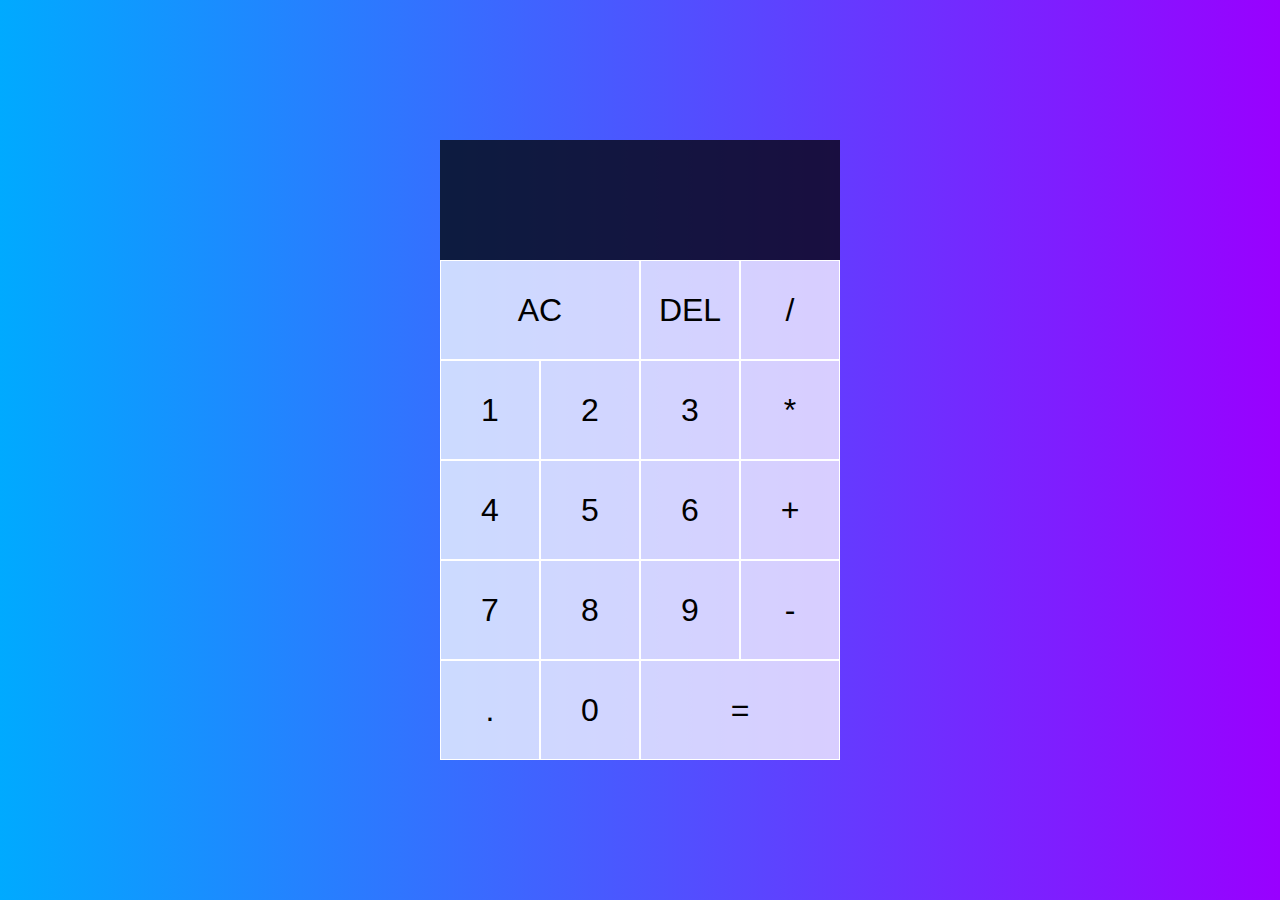
<file: Desenvolvimente de Software Web/Calculadora/index.html>
<!DOCTYPE html>
<html lang="en">
<head>
    <meta charset="UTF-8">
    <meta http-equiv="X-UA-Compatible" content="IE=edge">
    <meta name="viewport" content="width=device-width, initial-scale=1.0">
    <title>Calculator</title>
    <link rel="stylesheet" href="style.css">
    <script src="script.js" defer></script>
</head>
<body>
    <div class="calculator-grid">
        <div class="output">
            <div data-previous-operand class="previous-operand"></div>
            <div data-current-operand class="current-operand"></div>
        </div>

        <button data-all-clear class="span-tow">AC</button>
        <button data-delete>DEL</button>
        <button data-operation>/</button>
        <button data-number>1</button>
        <button data-number>2</button>
        <button data-number>3</button>
        <button data-operation>*</button>
        <button data-number>4</button>
        <button data-number>5</button>
        <button data-number>6</button>
        <button data-operation>+</button>
        <button data-number>7</button>
        <button data-number>8</button>
        <button data-number>9</button>
        <button data-operation>-</button>
        <button data-number>.</button>
        <button data-number>0</button>
        <button data-equals class="span-tow">=</button>
    </div>
    
</body>
</html>
</file>
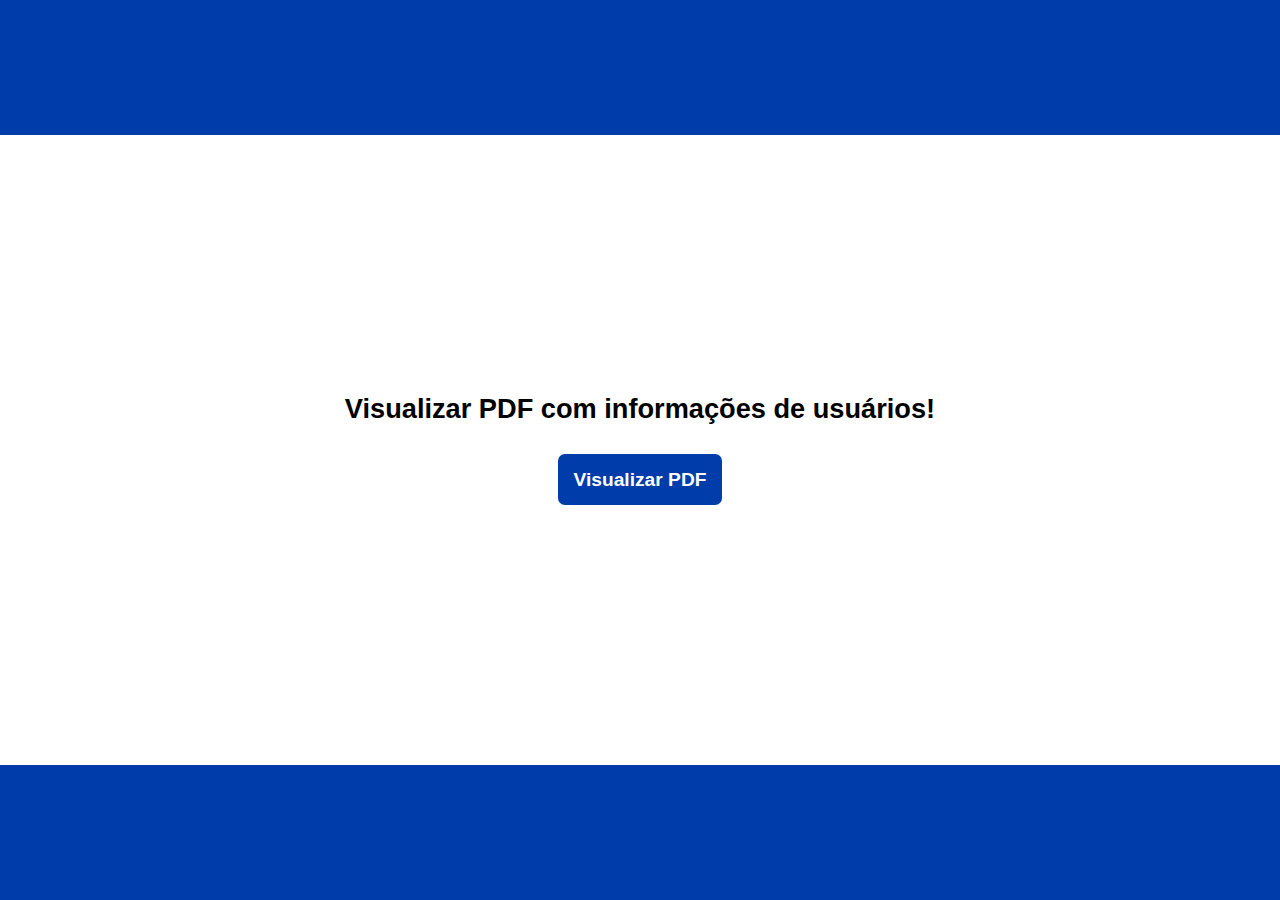
<file: Desenvolvimente de Software Web/__FRONTEND/jasper/index.html>
<!DOCTYPE html>
<html lang="en">
<head>
    <meta charset="UTF-8">
    <meta name="viewport" content="width=device-width, initial-scale=1.0">
    <title>Document</title>
    <link rel="stylesheet" href="reset.css">
    <link rel="stylesheet" href="style.css">
</head>
<body>
    <div class="container">

        <h1>Visualizar PDF com informações de usuários!</h1>

        <a href="http://localhost:8080/pdf">Visualizar PDF</a>

    </div>
</body>
</html>
</file>
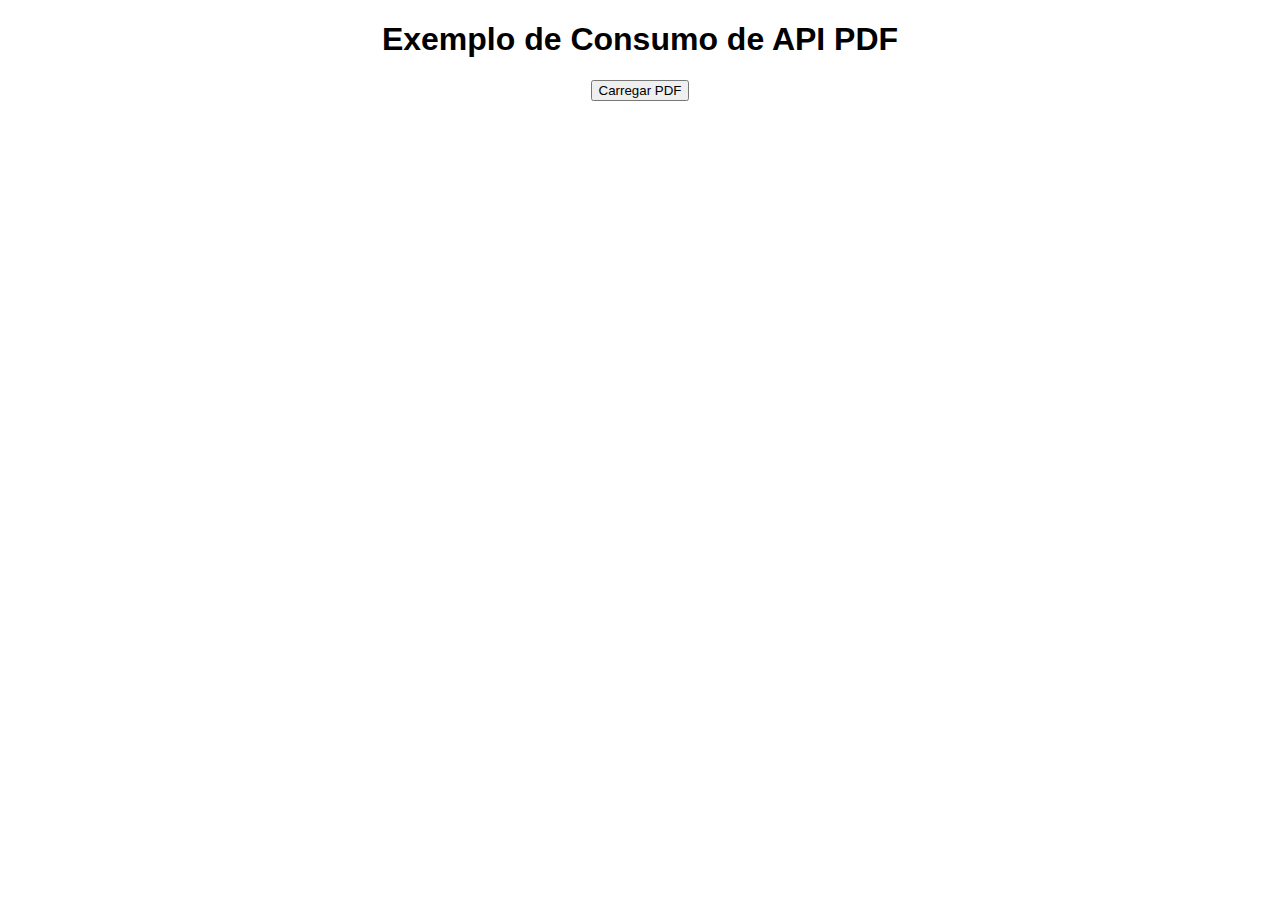
<file: Desenvolvimente de Software Web/__FRONTEND/jasper/teste.html>
<!DOCTYPE html>
<html lang="en">
<head>
    <meta charset="UTF-8">
    <meta name="viewport" content="width=device-width, initial-scale=1.0">
    <title>Exemplo de Consumo de API PDF</title>
    <style>
        body {
            font-family: Arial, sans-serif;
        }
        .container {
            text-align: center;
            margin-top: 20px;
        }
        #pdf-container {
            width: 100%;
            height: 600px;
        }
    </style>
</head>
<body>
    <div class="container">
        <h1>Exemplo de Consumo de API PDF</h1>
        <button id="load-pdf">Carregar PDF</button>
        <div id="pdf-container"></div>
    </div>

    <script>
        const loadPdfButton = document.getElementById('load-pdf');
        const pdfContainer = document.getElementById('pdf-container');

        loadPdfButton.addEventListener('click', () => {
            // Faz uma solicitação GET para a API PDF
            fetch('http://localhost:8080/pdf')
                .then(response => {
                    if (response.ok) {
                        return response.blob();
                    } else {
                        throw new Error('Erro ao carregar o PDF');
                    }
                })
                .then(blob => {
                    const url = URL.createObjectURL(blob);
                    pdfContainer.innerHTML = `<embed src="${url}" type="application/pdf" width="100%" height="100%">`;
                })
                .catch(error => {
                    console.error(error);
                    pdfContainer.innerHTML = '<p>Erro ao carregar o PDF.</p>';
                });
        });
    </script>
</body>
</html>
</file>
<file: Desenvolvimente de Software Web/Calculadora/style.css>
*, *::before, *::after {
    box-sizing: border-box;
    font-family: Gotham rounded, sans-serif;
    font-weight: normal;    
}

body {
    padding: 0;
    margin: 0;
    background: linear-gradient(to right, #00AAFF, #9900ff);
}

.calculator-grid {
    display: grid;
    justify-content: center;
    align-content: center;
    min-height: 100vh;
    grid-template-columns: repeat(4, 100px);
    grid-template-rows: minmax(120px, auto) repeat(5, 100px);
}

.calculator-grid > button {
    background: rgba(255, 255, 255, .75);
    border: 1px solid white;
    cursor: pointer;
    font-size: 2rem;
    outline: none;
}

.calculator-grid > button:hover {
    background: rgba(255, 255, 255, .9);

}

.span-tow {
    grid-column: span 2;
}

.output {
    align-items: flex-end;
    background-color: rgba(0, 0, 0, .75);
    display: flex;
    flex-direction: column;
    grid-column: 1 / -1;
    justify-content: space-around;
    padding: 10px;
    word-wrap: break-word;
    word-break: break-all;
}

.output .previous-operand {
    color: rgba(255, 255, 255, .75);
    font-size: 1.5rem;
}

.output .current-operand {
    color: rgba(255, 255, 255);
    font-size: 2.5rem;
}
</file>
<file: Desenvolvimente de Software Web/__FRONTEND/jasper/style.css>
.container {
    height: 100vh;
    width: 100vw;

    display: flex;
    justify-content: center;
    align-items: center;
    flex-direction: column;

    background: linear-gradient(0deg, rgb(0, 60, 170) 0%, rgb(0, 60, 170) 15%, rgba(255,255,255,1) 15%, rgba(255,255,255,1) 85%, rgb(0, 60, 170) 85%, rgb(0, 60, 170) 100%);
}

h1 {
    font-size: 1.7rem;
    font-weight: bold;
    font-family: 'Gill Sans', 'Gill Sans MT', Calibri, 'Trebuchet MS', sans-serif;

    padding: 0 0 2rem 0;
}

a {
    font-size: 1.2rem;
    padding: 1rem;
    background-color: rgb(0, 60, 170);
    color: rgb(255, 255, 255);
    border-radius: 7px;
    cursor: pointer;
    text-decoration: none;

    font-weight: bold;
    font-family: 'Gill Sans', 'Gill Sans MT', Calibri, 'Trebuchet MS', sans-serif;
    transition: all ease 300ms;
}

a:hover {
    background-color: rgb(0, 44, 126);
    transition: all ease 300ms;
}
</file>
